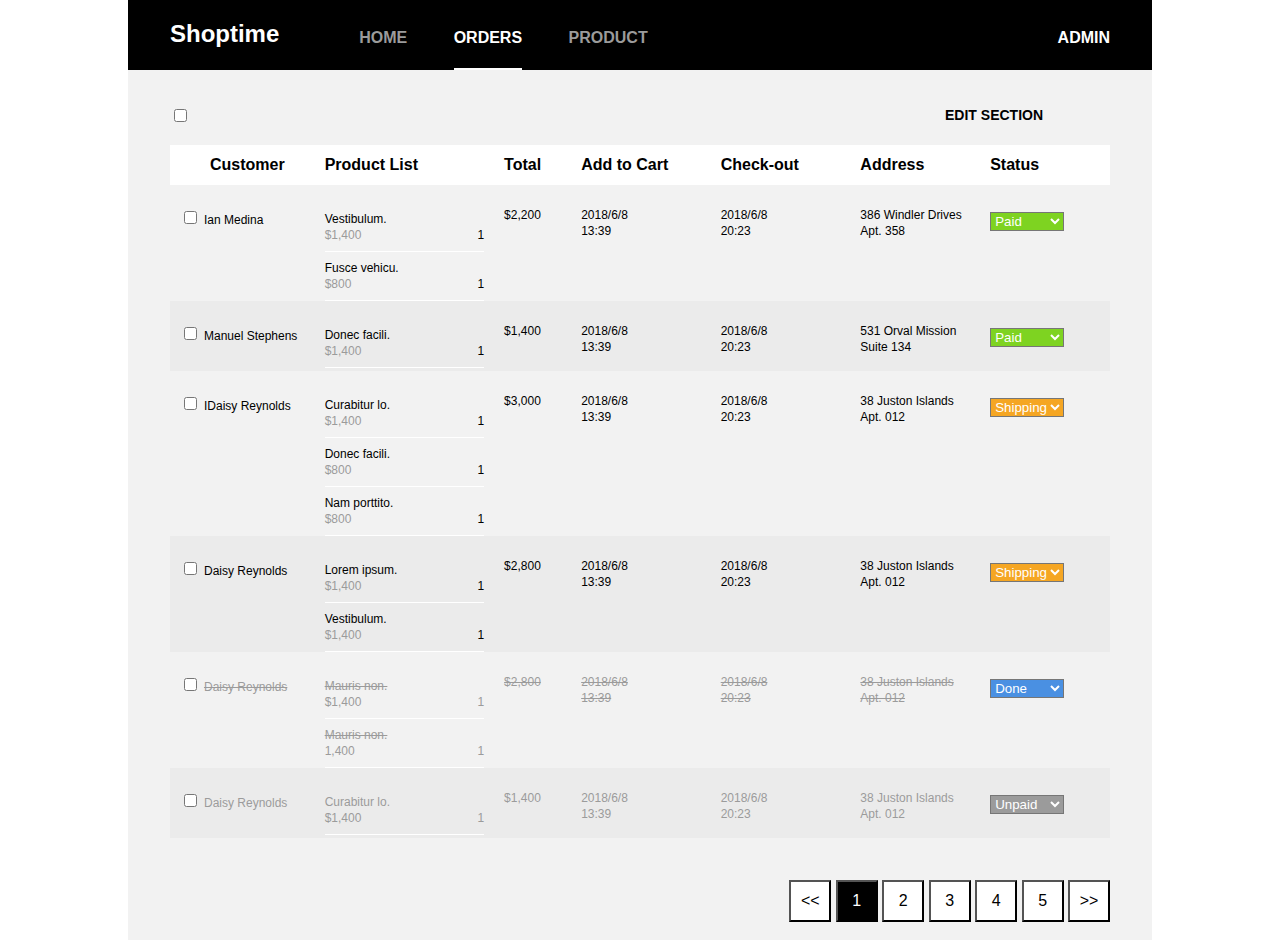
<file: orders.html>
<!DOCTYPE html>
<html lang="en">
<head>
	<meta charset="UTF-8">
	<title>Document</title>
	<link rel="stylesheet" href="css/public.css">
	<link rel="stylesheet" href="css/orders.css">
	<!-- font awesome -->
	<link rel="stylesheet" href="https://use.fontawesome.com/releases/v5.0.13/css/all.css" integrity="sha384-DNOHZ68U8hZfKXOrtjWvjxusGo9WQnrNx2sqG0tfsghAvtVlRW3tvkXWZh58N9jp" crossorigin="anonymous">
</head>
<body>
	<div class="wrap">
		<div class="header">
			<div class="login">Shoptime</div>
			<div class="manu">
				<a class="manu_a" href="index.html">HOME</a>
			 	<a class="manu_a active" href="orders.html">ORDERS</a>
				<a class="manu_a" href="product.html">PRODUCT</a>	
			</div>
			<div class="admin">ADMIN</div>
		</div>
		<div class="content">
			<div class="content_top">
				<div class="left">
					<input type="checkbox">
				</div>
				<div class="right">
					<label>EDIT SECTION</label>
					<a href="">
						<i class="fas fa-caret-down"></i>
					</a>
				</div>
				<div class="clear-fix"></div>
			</div>
			<table class="table_list">
				<tr>
					<th class="pdh" style="width: 140px;">Customer</th>
					<th style="width: 180px;">Product List</th>
					<th class="tb_to_right" style="width: 30px;">Total</th>
					<th style="width: 140px;">Add to Cart</th>
					<th style="width: 140px;">Check-out</th>
					<th style="width: 130px;">Address</th>
					<th style="width: 120px;">Status</th>
				</tr>
				<tr>
					<td>
						<div class="pd1">
							<input type="checkbox">
						</div>
						<div class="name">Ian Medina</div>
					</td>
					<td class="col_c2">
						<div class="block_c2">
							<div class="product_name">Vestibulum.</div>
							<div class="price">$1,400</div>
							<div class="product_no">1</div>
							<div class="clear-fix"></div>						
						</div>
						<div class="block_c2">
							<div class="product_name">Fusce vehicu.</div>
							<div class="price">$800</div>
							<div class="product_no">1</div>
							<div class="clear-fix"></div>						
						</div>
					</td>
					<td class="col_c36" >
						$2,200
					</td>
					<td class="col_c36">
						2018/6/8<br>
						13:39
					</td">
					<td class="col_c36">
						2018/6/8<br>
						20:23
					</td >
					<td  class="col_c36">
						386 Windler Drives <br>
						Apt. 358
					</td>
					<td  class="col_c7">
						<select class="bp_green white" name="select" id="select">
							<option selected value="paid">Paid</option>
							<option value="unpaid">Unpaid</option>
							<option value="shipping">Shipping</option>
							<option value="done">Done</option>
						</select>
					</td>
				</tr>
				<tr class="bp_gray_eb">
					<td>
						<div class="pd1">
							<input type="checkbox">
						</div>
						<div class="name">Manuel Stephens</div>
					</td>
					<td class="col_c2">
						<div class="block_c2">
							<div class="product_name">Donec facili.</div>
							<div class="price">$1,400</div>
							<div class="product_no">1</div>
							<div class="clear-fix"></div>						
						</div>
					</td>
					<td class="col_c36" >
						$1,400
					</td>
					<td class="col_c36">
						2018/6/8<br>
						13:39
					</td">
					<td class="col_c36">
						2018/6/8<br>
						20:23
					</td >
					<td  class="col_c36">
						531 Orval Mission<br>
						Suite 134
					</td>
					<td  class="col_c7">
						<select class="bp_green white" name="select" id="select">
							<option selected value="paid">Paid</option>
							<option value="unpaid">Unpaid</option>
							<option value="shipping">Shipping</option>
							<option value="done">Done</option>
						</select>
					</td>
				</tr>
				<tr>
					<td>
						<div class="pd1">
							<input type="checkbox">
						</div>
						<div class="name">IDaisy Reynolds</div>
					</td>
					<td class="col_c2">
						<div class="block_c2">
							<div class="product_name">Curabitur lo.</div>
							<div class="price">$1,400</div>
							<div class="product_no">1</div>
							<div class="clear-fix"></div>						
						</div>
						<div class="block_c2">
							<div class="product_name">Donec facili.</div>
							<div class="price">$800</div>
							<div class="product_no">1</div>
							<div class="clear-fix"></div>						
						</div>
						<div class="block_c2">
							<div class="product_name">Nam porttito.</div>
							<div class="price">$800</div>
							<div class="product_no">1</div>
							<div class="clear-fix"></div>						
						</div>
					</td>
					<td class="col_c36" >
						$3,000
					</td>
					<td class="col_c36">
						2018/6/8<br>
						13:39
					</td">
					<td class="col_c36">
						2018/6/8<br>
						20:23
					</td >
					<td  class="col_c36">
						38 Juston Islands  <br>
						Apt. 012
					</td>
					<td  class="col_c7">
						<select class="bp_orange white" name="select" id="select">
							<option value="paid">Paid</option>
							<option value="unpaid">Unpaid</option>
							<option selected vvalue="shipping">Shipping</option>
							<option value="done">Done</option>
						</select>
					</td>
				</tr>
				<tr class="bp_gray_eb">
					<td>
						<div class="pd1">
							<input type="checkbox">
						</div>
						<div class="name">Daisy Reynolds</div>
					</td>
					<td class="col_c2">
						<div class="block_c2">
							<div class="product_name">Lorem ipsum.</div>
							<div class="price">$1,400</div>
							<div class="product_no">1</div>
							<div class="clear-fix"></div>						
						</div>
						<div class="block_c2">
							<div class="product_name">Vestibulum.</div>
							<div class="price">$1,400</div>
							<div class="product_no">1</div>
							<div class="clear-fix"></div>						
						</div>
					</td>
					<td class="col_c36" >
						$2,800
					</td>
					<td class="col_c36">
						2018/6/8<br>
						13:39
					</td">
					<td class="col_c36">
						2018/6/8<br>
						20:23
					</td >
					<td  class="col_c36">
						38 Juston Islands  <br>
						Apt. 012
					</td>
					<td  class="col_c7">
						<select class="bp_orange white" name="select" id="select">
							<option value="paid">Paid</option>
							<option value="unpaid">Unpaid</option>
							<option selected value="shipping">Shipping</option>
							<option value="done">Done</option>
						</select>
					</td>
				</tr>
				<tr class="gray_9b delete">
					<td>
						<div class="pd1">
							<input type="checkbox">
						</div>
						<div class="name delete">Daisy Reynolds</div>
					</td>
					<td class="col_c2">
						<div class="block_c2">
							<div class="product_name">Mauris non.</div>
							<div class="price">$1,400</div>
							<div class="product_no">1</div>
							<div class="clear-fix"></div>						
						</div>
						<div class="block_c2">
							<div class="product_name">Mauris non.</div>
							<div class="price">1,400</div>
							<div class="product_no">1</div>
							<div class="clear-fix"></div>						
						</div>
					</td>
					<td class="col_c36" >
						$2,800
					</td>
					<td class="col_c36">
						2018/6/8<br>
						13:39
					</td">
					<td class="col_c36">
						2018/6/8<br>
						20:23
					</td >
					<td  class="col_c36">
						38 Juston Islands  <br>
						Apt. 012
					</td>
					<td  class="col_c7">
						<select class="bp_blue white" name="select" id="select">
							<option value="paid">Paid</option>
							<option value="unpaid">Unpaid</option>
							<option value="shipping">Shipping</option>
							<option selected value="done">Done</option>
						</select>
					</td>
				</tr>
				<tr class="bp_gray_eb gray_9b">
					<td>
						<div class="pd1">
							<input type="checkbox">
						</div>
						<div class="name">Daisy Reynolds</div>
					</td>
					<td class="col_c2">
						<div class="block_c2">
							<div class="product_name">Curabitur lo.</div>
							<div class="price">$1,400</div>
							<div class="product_no">1</div>
							<div class="clear-fix"></div>						
						</div>
					</td>
					<td class="col_c36" >
						$1,400
					</td>
					<td class="col_c36">
						2018/6/8<br>
						13:39
					</td">
					<td class="col_c36">
						2018/6/8<br>
						20:23
					</td >
					<td  class="col_c36">
						38 Juston Islands <br>
						Apt. 012
					</td>
					<td  class="col_c7">
						<select class="bp_gray_9b white" name="select" id="select">
							<option value="paid">Paid</option>
							<option selected value="unpaid">Unpaid</option>
							<option value="shipping">Shipping</option>
							<option value="done">Done</option>
						</select>
					</td>
				</tr>
			</table>
		</div>
		<div class="footer">
			<div class="shift">
				<button><<</button>
				<button id="active">1</button>
				<button>2</button>
				<button>3</button>
				<button>4</button>
				<button>5</button>
				<button>>></button>
			</div>
		</div>
	</div>

	<!-- javascript -->
	<script src="all.js"></script>
</body>
</html>
</file>
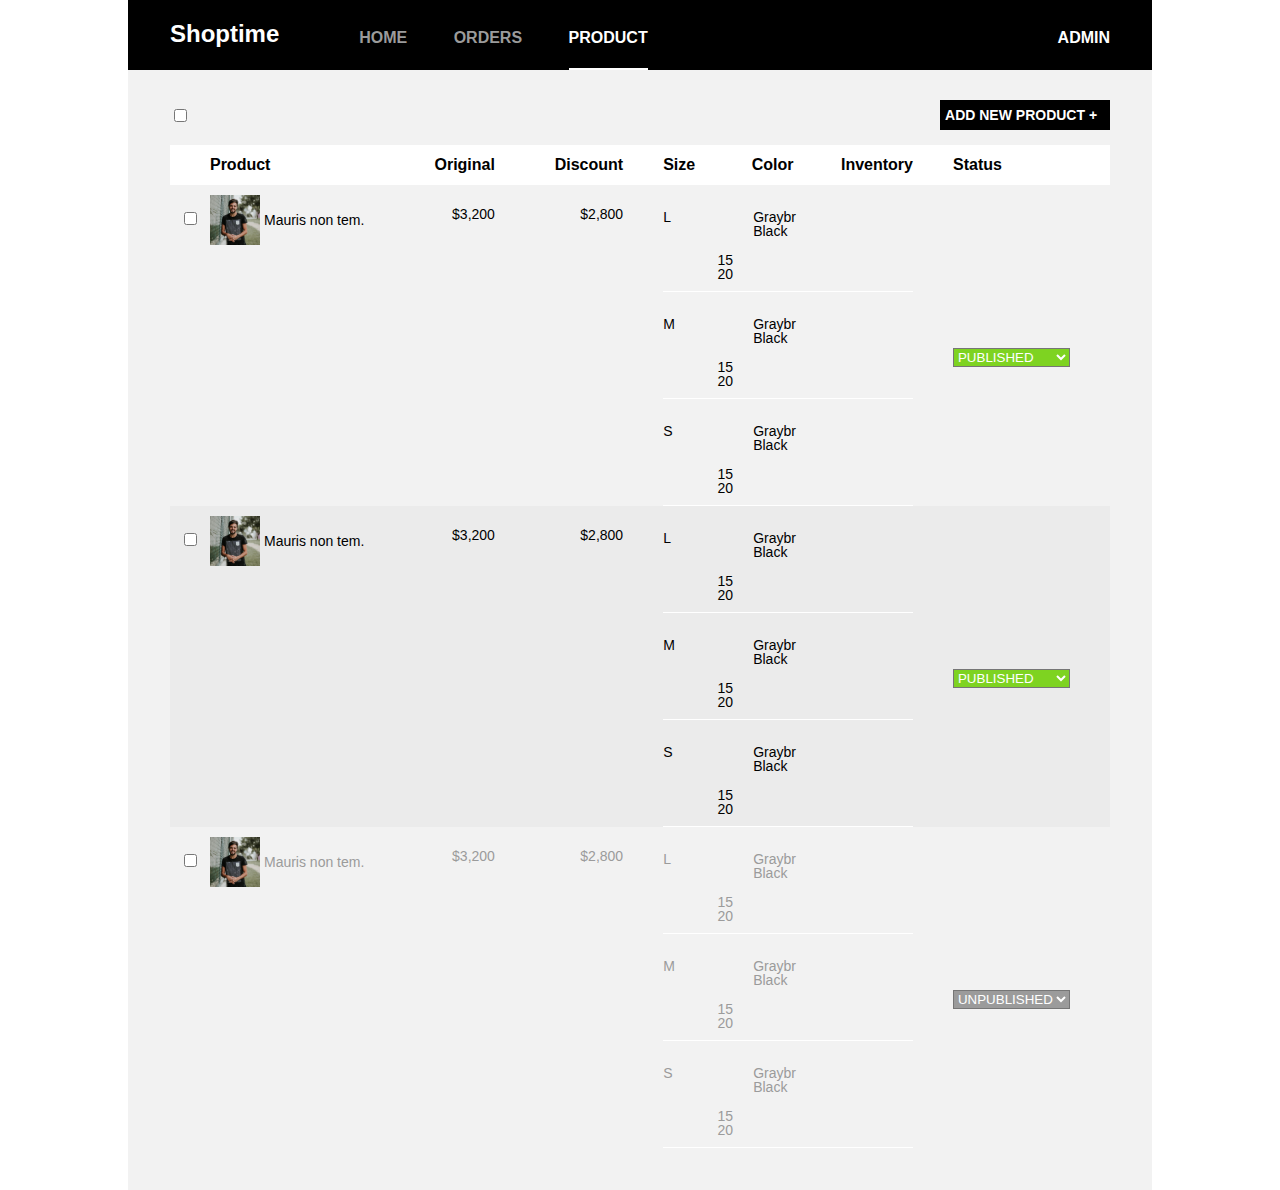
<file: product.html>
<!DOCTYPE html>
<html lang="en">
<head>
	<meta charset="UTF-8">
	<title>Document</title>
	<link rel="stylesheet" href="css/public.css">
	<link rel="stylesheet" href="css/product.css">
</head>
<body>
	<div class="wrap">
		<div class="header">
			<div class="login">Shoptime</div>
			<div class="manu">
				<a class="manu_a" href="index.html">HOME</a>
			 	<a class="manu_a" href="orders.html">ORDERS</a>
				<a class="manu_a  active" href="product.html">PRODUCT</a>	
			</div>
			<div class="admin">ADMIN</div>
		</div>
		<div class="content">
			<div class="content_top">
				<div class="left">
					<input type="checkbox">
				</div>
				<div class="right">
					<label>ADD NEW PRODUCT</label>
					<a href="">+</a>
				</div>
				<div class="clear-fix"></div>
			</div>
			<table class="table_list">
				<tr>
					<th class="pdh" style="width: 266px;">Product</th>
					<th class="tb_to_right" style="width: 110px;">Original</th>
					<th class="tb_to_right" style="width: 130px;">Discount</th>
					<th style="width: 90px;">Size</th>
					<th style="width: 90px;">Color</th>
					<th class="tb_to_right" ="width: 130px;">Inventory</th>
					<th style="width: 120px;">Status</th>
				</tr>
				<tr>
					<td>
						<div class="pd1">
							<input type="checkbox">
						</div>
						<div>
							<img class="pic" src="img/man1.jpeg" alt="">
						</div>
						<div class="name">Mauris non tem.</div>
					</td>
					<td class="col_c23 tb_to_right" >$3,200</td>
					<td class="col_c23 tb_to_right" >$2,800</td>
					<td class="cspan" colspan="3">
						<div class="col_c4">
							<div class="t31" >L</div>
							<div class="t32" >
								Graybr<br>
								Black
							</div>
							<div class="t33" >
								15<br>
								20
							</div>
							<div class="clear-fix"></div>		
						</div>
						<div class="col_c4">
							<div class="t31" >M</div>
							<div class="t32" >
								Graybr<br>
								Black
							</div>
							<div class="t33" >
								15<br>
								20
							</div>
							<div class="clear-fix"></div>		
						</div>
						<div class="col_c4">
							<div class="t31" >S</div>
							<div class="t32" >
								Graybr<br>
								Black
							</div>
							<div class="t33" >
								15<br>
								20
							</div>
							<div class="clear-fix"></div>		
						</div>
					</td>
					<td class="col_c5">
						<select class="bp_green white" name="select" id="select">
							<option value="publish">PUBLISHED</option>
							<option value="unpublish">UNPUBLISHED</option>
						</select>
					</td>
				</tr>
				<tr class="bp_gray_eb">
					<td>
						<div class="pd1">
							<input type="checkbox">
						</div>
						<div>
							<img class="pic" src="img/man1.jpeg" alt="">
						</div>
						<div class="name">Mauris non tem.</div>
					</td>
					<td class="col_c23 tb_to_right" >$3,200</td>
					<td class="col_c23 tb_to_right" >$2,800</td>
					<td class="cspan" colspan="3">
						<div class="col_c4">
							<div class="t31" >L</div>
							<div class="t32" >
								Graybr<br>
								Black
							</div>
							<div class="t33" >
								15<br>
								20
							</div>
							<div class="clear-fix"></div>		
						</div>
						<div class="col_c4">
							<div class="t31" >M</div>
							<div class="t32" >
								Graybr<br>
								Black
							</div>
							<div class="t33" >
								15<br>
								20
							</div>
							<div class="clear-fix"></div>		
						</div>
						<div class="col_c4">
							<div class="t31" >S</div>
							<div class="t32" >
								Graybr<br>
								Black
							</div>
							<div class="t33" >
								15<br>
								20
							</div>
							<div class="clear-fix"></div>		
						</div>
					</td>
					<td class="col_c5">
						<select class="bp_green white" name="select" id="select">
							<option value="publish">PUBLISHED</option>
							<option value="unpublish">UNPUBLISHED</option>
						</select>
					</td>
				</tr>
				<tr  class="gray_9b">
					<td>
						<div class="pd1">
							<input type="checkbox">
						</div>
						<div>
							<img class="pic" src="img/man1.jpeg" alt="">
						</div>
						<div class="name">Mauris non tem.</div>
					</td>
					<td class="col_c23 tb_to_right" >$3,200</td>
					<td class="col_c23 tb_to_right" >$2,800</td>
					<td class="cspan" colspan="3">
						<div class="col_c4">
							<div class="t31" >L</div>
							<div class="t32" >
								Graybr<br>
								Black
							</div>
							<div class="t33" >
								15<br>
								20
							</div>
							<div class="clear-fix"></div>		
						</div>
						<div class="col_c4">
							<div class="t31" >M</div>
							<div class="t32" >
								Graybr<br>
								Black
							</div>
							<div class="t33" >
								15<br>
								20
							</div>
							<div class="clear-fix"></div>		
						</div>
						<div class="col_c4">
							<div class="t31" >S</div>
							<div class="t32" >
								Graybr<br>
								Black
							</div>
							<div class="t33" >
								15<br>
								20
							</div>
							<div class="clear-fix"></div>		
						</div>
					</td>
					<td class="col_c5">
						<select class="bp_gray_9b white" name="select" id="select" >
							<option value="publish">PUBLISHED</option>
							<option selected value="unpublish">UNPUBLISHED</option>
						</select>
					</td>
				</tr>
			</table>
		</div>
		<!-- <div class="footer"></div> -->
	</div>

	<!-- javascript -->
	<script src="all.js"></script>
</body>
</html>
</file>
<file: css/orders.css>
.content_top {
	width: 100%;
}
.content .left {
	padding-top: 6px;
	float: left;
	display: inline-block;
	width: 20px;
}
.content .right {
	float: right;
	display: inline-block;
	width: 170px;
	font-size: 14px;
	line-height: 30px;
	padding-left: 5px;
}

.table_list {
	margin-top: 15px;
	text-align: left;
}
.table_list th {
	background-color: #FFFFFF;
	line-height: 40px;
	font-size: 16px;
	padding-right: 40px;
}
.pdh {
	padding-left: 40px;
}

.table_list .tb_to_right {
	text-align: right;
}
.table_list td {
	font-size: 12px;
	line-height: 16px;
	padding-right: 20px;
	padding-top: 10px;
	padding-bottom: 10px;
	font-weight: normal;
	vertical-align: top;
}
.table_list td .pd1 {
	display: inline-block;
	float: left;
	line-height: 50px;
	margin-left: 10px;
}
.table_list td .name {
	display: inline-block;
	padding-left: 4px;
	line-height: 50px;
}
.table_list .col_c36 {
	padding-top: 22px;
}
.table_list .col_c7 {
	padding-top: 20px;
	padding-bottom: 0px;
	line-height: 34px;
}
.table_list .col_c2 {
	padding-top: 18px;
	padding-bottom: 0px;
}
.table_list .block_c2 {
	padding-top: 8px;
	padding-bottom: 8px;
	border-bottom: 1px solid #FFFFFF;
}
.table_list .price {
	display: inline-block;
	float: left;
	color: #9B9B9B;
}
.table_list .product_no {
	display: inline-block;
	float: right;	
}
.table_list .delete {
	text-decoration: line-through;
}
</file>
<file: css/product.css>
.content_top {
	width: 100%;
}
.content .left {
	padding-top: 6px;
	float: left;
	display: inline-block;
	width: 20px;
}
.content .right {
	float: right;
	display: inline-block;
	background-color: #000000;
	color: #FFFFFF;
	width: 170px;
	font-size: 14px;
	line-height: 30px;
	padding-left: 5px;
}
.content .right a {
	color: #FFFFFF;
}

.table_list {
	margin-top: 15px;
	text-align: left;
}
.table_list th {
	background-color: #FFFFFF;
	line-height: 40px;
	font-size: 16px;
	padding-right: 40px;
}
.pdh {
	padding-left: 40px;
}

.table_list .tb_to_right {
	text-align: right;
}
.table_list td {
	font-size: 14px;
	padding-right: 40px;
	padding-top: 10px;
	padding-bottom: 10px;
	font-weight: normal;
	vertical-align: top;
}
.table_list td .pd1 {
	display: inline-block;
	float: left;
	line-height: 50px;
	margin-left: 10px;
}
.table_list td .pic {
	display: inline-block;
	float: left;
	width: 50px;
	height: 50px;
	margin-left: 10px;
}
.table_list td .name {
	display: inline-block;
	padding-left: 4px;
	line-height: 50px;
}
.table_list .cspan {
	padding-top: 0px;
	padding-bottom: 0px;
}
.table_list .col_c23 {
	padding-top: 22px;
}
.table_list .col_c4 {
	padding-top: 10px;
	padding-bottom: 10px;
	border-bottom: 1px solid white;
}
.table_list .col_c5 {
	padding-top: 155px;
	padding-bottom: 0px;
	line-height: 34px;
}
.col_c5 option {
	font-size: 20px;
	width: 110px;
}
.table_list .t31 {
	display: inline-block;
	float: left;
	width: 90px;
	padding-top: 15px;
}
.table_list .t32 {
	display: inline-block;
	float: left;	
	width: 90px;
	padding-top: 15px;
}
.table_list .t33 {
	display: inline-block;
	float: left;	
	width: 70px;
	text-align: right;
	padding-top: 15px;
}
</file>
<file: css/public.css>
/* http://meyerweb.com/eric/tools/css/reset/ 
   v2.0 | 20110126
   License: none (public domain)
*/

html, body, div, span, applet, object, iframe,
h1, h2, h3, h4, h5, h6, p, blockquote, pre,
a, abbr, acronym, address, big, cite, code,
del, dfn, em, img, ins, kbd, q, s, samp,
small, strike, strong, sub, sup, tt, var,
b, u, i, center,
dl, dt, dd, ol, ul, li,
fieldset, form, label, legend,
table, caption, tbody, tfoot, thead, tr, th, td,
article, aside, canvas, details, embed, 
figure, figcaption, footer, header, hgroup, 
menu, nav, output, ruby, section, summary,
time, mark, audio, video {
	margin: 0;
	padding: 0;
	border: 0;
	font-size: 100%;
	font: inherit;
	vertical-align: baseline;
}
/* HTML5 display-role reset for older browsers */
article, aside, details, figcaption, figure, 
footer, header, hgroup, menu, nav, section {
	display: block;
}
body {
	line-height: 1;
}
ol, ul {
	list-style: none;
}
blockquote, q {
	quotes: none;
}
blockquote:before, blockquote:after,
q:before, q:after {
	content: '';
	content: none;
}
table {
	border-collapse: collapse;
	border-spacing: 0;
}

/*
<i class="fas fa-hand-holding-usd"></i>
<i class="fas fa-boxes"></i>
<i class="fas fa-money-bill"></i>

<i class="fas fa-clock"></i>
<i class="fas fa-male"></i>
&uarr;
&darr;
<i class="fas fa-caret-down"></i>
*/
/* 因為某些情況不能繼承故加 inherit 補強 - 如 input 不能繼承 body */
* {
/*  font-family: inherit;
  line-height: inherit;
  color: inherit;
  font-weight: inherit;*/

  /* box size incluse padding and boarder */
  box-sizing: border-box;
  -moz-box-sizing: border-box;
  -webkit-box-sizing: border-box; 
}
body {
	font-family: 'Roboto Medium', arial;     /* fonts roboto-medium */
	/*font-family: Microsoft JhengHei;*/    /* 微軟正黑體 */
	font-weight: bold;  	/* 粗體字 */
	/* font-size: 16px; - 字型大小(default 16px), also support 120% mode */
}
a {
	text-decoration: none;	/*無底線*/
}
.clear-fix {
	clear: both;	/*對齊,div include height*/
}
.green {
	color: #7ED321;
}
.red {
	color: #D0021B;
}
.blue {
	color: #4A90E2;
}
.white {
	color: #FFFFFF;
}
.gray_9b {
	color: #9B9B9B;
}
.bp_green {
	background-color: #7ED321;
}
.bp_blue {
	background-color: #4A90E2;
}
.bp_orange {
	background-color: #F5A623;
}
.bp_gray_eb {
	background-color: #EBEBEB;
}
.bp_gray_9b {
	background-color: #9B9B9B;
}
.bp_black {
	background-color: #000000;
}

/* layout css */
.wrap {
	position: relative; /* 絕對位置以此為準 */
	max-width: 1024px; 	/* 最大寬度 */
	margin: 0 auto;		/* 置至於中間 */
	background: #F2F2F2;
	/*border: 1px solid orange;*/
}
/* layout css - header */
.header {
	height: 70px;			/* 高度 */
	background-color: #000000;
	color: #FFFFFF;
}
/* layout css - content */
.content {
	min-height: 200px;
	padding-left: 4.1%;
	padding-right: 4.1%;
	padding-top: 30px;
	padding-bottom: 42px;
}
/* layout css - footer */
.footer {
	height: 60px;
	padding-left: 4.1%;
	padding-right: 4.1%;
}

/* header */
.login {
	float: left;
	margin-left: 4.1%;
	margin-top: 22px;
	padding-right: 3.7%;
	font-size: 24px;
}
.manu {
	float: left;
	margin-top: 22px;
	line-height: 32px;
}
.manu_a{
	margin-left: 42px;
	padding-bottom: 22px;
	color: #9B9B9B
}
.manu_a:hover {
	color: #FFFFFF;
	border-bottom: 2px solid #FFFFFF;
}
.active{
	color: #FFFFFF;
	border-bottom: 2px solid #FFFFFF;
}
.admin {
	float: right;
	margin-top: 22px;
	line-height: 32px;
	margin-right: 4.1%;
}

.footer .shift {
	float: right;
}
.footer #active {
	background-color: #000000;
	color: #FFFFFF;
}
.footer button {
	width: 42px;
	height: 42px;
	font-size: 16px;
	background-color: #FFFFFF;
}
.footer button:hover {
	cursor:pointer;
}
</file>
